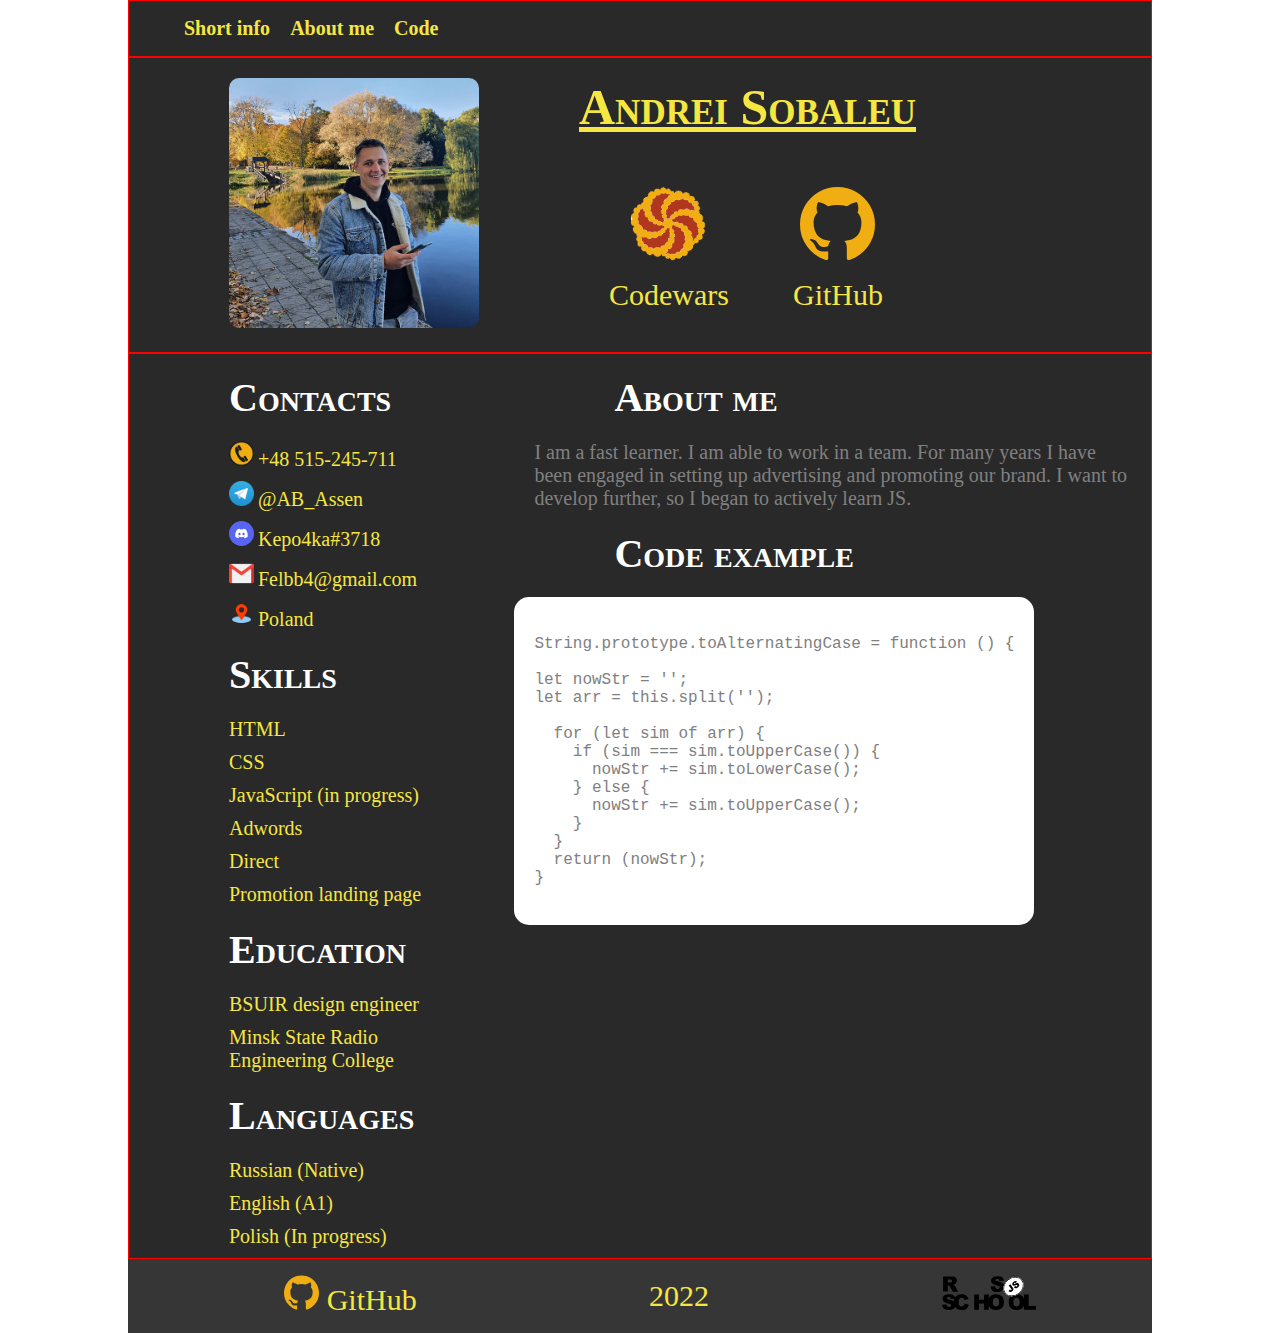
<file: index.html>
<!DOCTYPE html>

<html lang="en">
<head>
  <meta charset="utf-8">
  <meta name="viewport" content="width=device-width, initial-scale=1">
  <title>CV Sobaleu</title>
  <link rel="stylesheet" href="style.css">
  <link rel="icon" href="assets/img/favicon.ico">
</head>
<body class="main-body">

  <header class="main-header">
    <nav>
      <ul class="nav-menu">
        <li><a class="nav-link" href="#info">Short info</a></li>
        <li><a class="nav-link" href="#about">About me</a></li>
        <li><a class="nav-link" href="#code">Code</a></li>
      </ul>
    </nav>
  </header>

  <main>
    <section id="info" class="main-block">
      <header>
        <img class="photo" src="assets/img/photo.jpg" width="250" height="250" alt="my photo">
      </header>
      <div class="main-info">
        <h1>Andrei Sobaleu</h1>
        <a class="link" href="https://www.codewars.com/users/kepo4ka">
          <img src="assets/img/codewars.png" width="75" height="75" alt="codewars">
          <p>
            Codewars
          </p>
        </a>
        <a class="link" href="https://github.com/Andrei23232323-crypto">
          <img src="assets/img/github.svg" width="75" height="75" alt="github">
          <p>
            GitHub
          </p>
        </a>
      </div>
    </section>
    <section class="about-block">
      <div>
        <h2 class="title">Contacts</h2>
        <ul class="contacts-menu">
          <li class="list-info">
            <img src="assets/img/phone.png" width="25" height="25" alt="phone">
            <a class="contacts-link" href="tel:+48515245711">
              +48&nbsp;515&#8209;245&#8209;711
            </a>
          </li>
          <li class="list-info">
            <img src="assets/img/telegram.webp" width="25" height="25" alt="telegram">
            <a class="contacts-link" href="https://t.me/AB_Assen">
              @AB_Assen
            </a>
          </li>
          <li class="list-info">
            <img src="assets/img/discord.svg" width="25" height="25" alt="discord">
            <a class="contacts-link" href="https://discordapp.com/users/675672338104188928/">
              Kepo4ka#3718
            </a>
          </li>
          <li class="list-info">
            <img src="assets/img/mail.png" width="25" height="25" alt="mail">
            <a class="contacts-link" href="mailto:felbb4@gmail.com">
              Felbb4@gmail.com
            </a>
          </li>
          <li class="list-info">
            <img src="assets/img/geo.png" width="25" height="25" alt="country">
            <a class="contacts-link" href="https://goo.gl/maps/t6ZHw3PGmwBEPA2Q9">
              Poland
            </a>
          </li>
        </ul>
        <h2 class="title">Skills</h2>
        <ul class="contacts-menu">
          <li class="list-info skills">HTML</li>
          <li class="list-info skills">CSS</li>
          <li class="list-info skills">JavaScript  (in progress)</li>
          <li class="list-info skills">Adwords</li>
          <li class="list-info skills">Direct</li>
          <li class="list-info skills">Promotion landing page</li>
        </ul>
        <h2 class="title">Education</h2>
        <ul class="contacts-menu">
          <li class="list-info skills">BSUIR design engineer</li>
          <li class="list-info skills">Minsk State Radio Engineering College</li>
        </ul>
        <h2 class="title">Languages</h2>
        <ul class="contacts-menu">
          <li class="list-info skills">Russian (Native)</li>
          <li class="list-info skills">English (A1)</li>
          <li class="list-info skills">Polish (In progress)</li>
        </ul>
      </div>
      <div id="about">
        <h2 class="title">About me</h2>
        <p class="paragraph">I am a fast learner. I am able to work in a team. For many years I have been engaged in
          setting up advertising and promoting our brand.
          I want to develop further, so I began to actively learn JS.</p>
        <h2 id="code" class="title">Code example</h2>
        <div class="code">
          <pre>
          <code>
String.prototype.toAlternatingCase = function () {

let nowStr = '';
let arr = this.split('');

  for (let sim of arr) {
    if (sim === sim.toUpperCase()) {
      nowStr += sim.toLowerCase();
    } else {
      nowStr += sim.toUpperCase();
    }
  }
  return (nowStr);
}
          </code>
        </pre>
        </div>
      </div>
    </section>
  </main>

  <footer class="footer">
    <nav>
      <ul class="nav-menu">
        <li class="footer-nav">
          <a class="link" href="https://github.com/Andrei23232323-crypto">
            <img src="assets/img/github.svg" width="35" height="35" alt="github">
            GitHub
          </a>
        </li>
        <li class="link footer-nav">
          2022
        </li>
        <li class="footer-nav">
          <a class="link" href="https://rs.school/js/">
            <img src="assets/img/rs_school_js.svg" height="35" alt="logo RS_School">
          </a>
        </li>
      </ul>
    </nav>
  </footer>
</body>
</html>
</file>
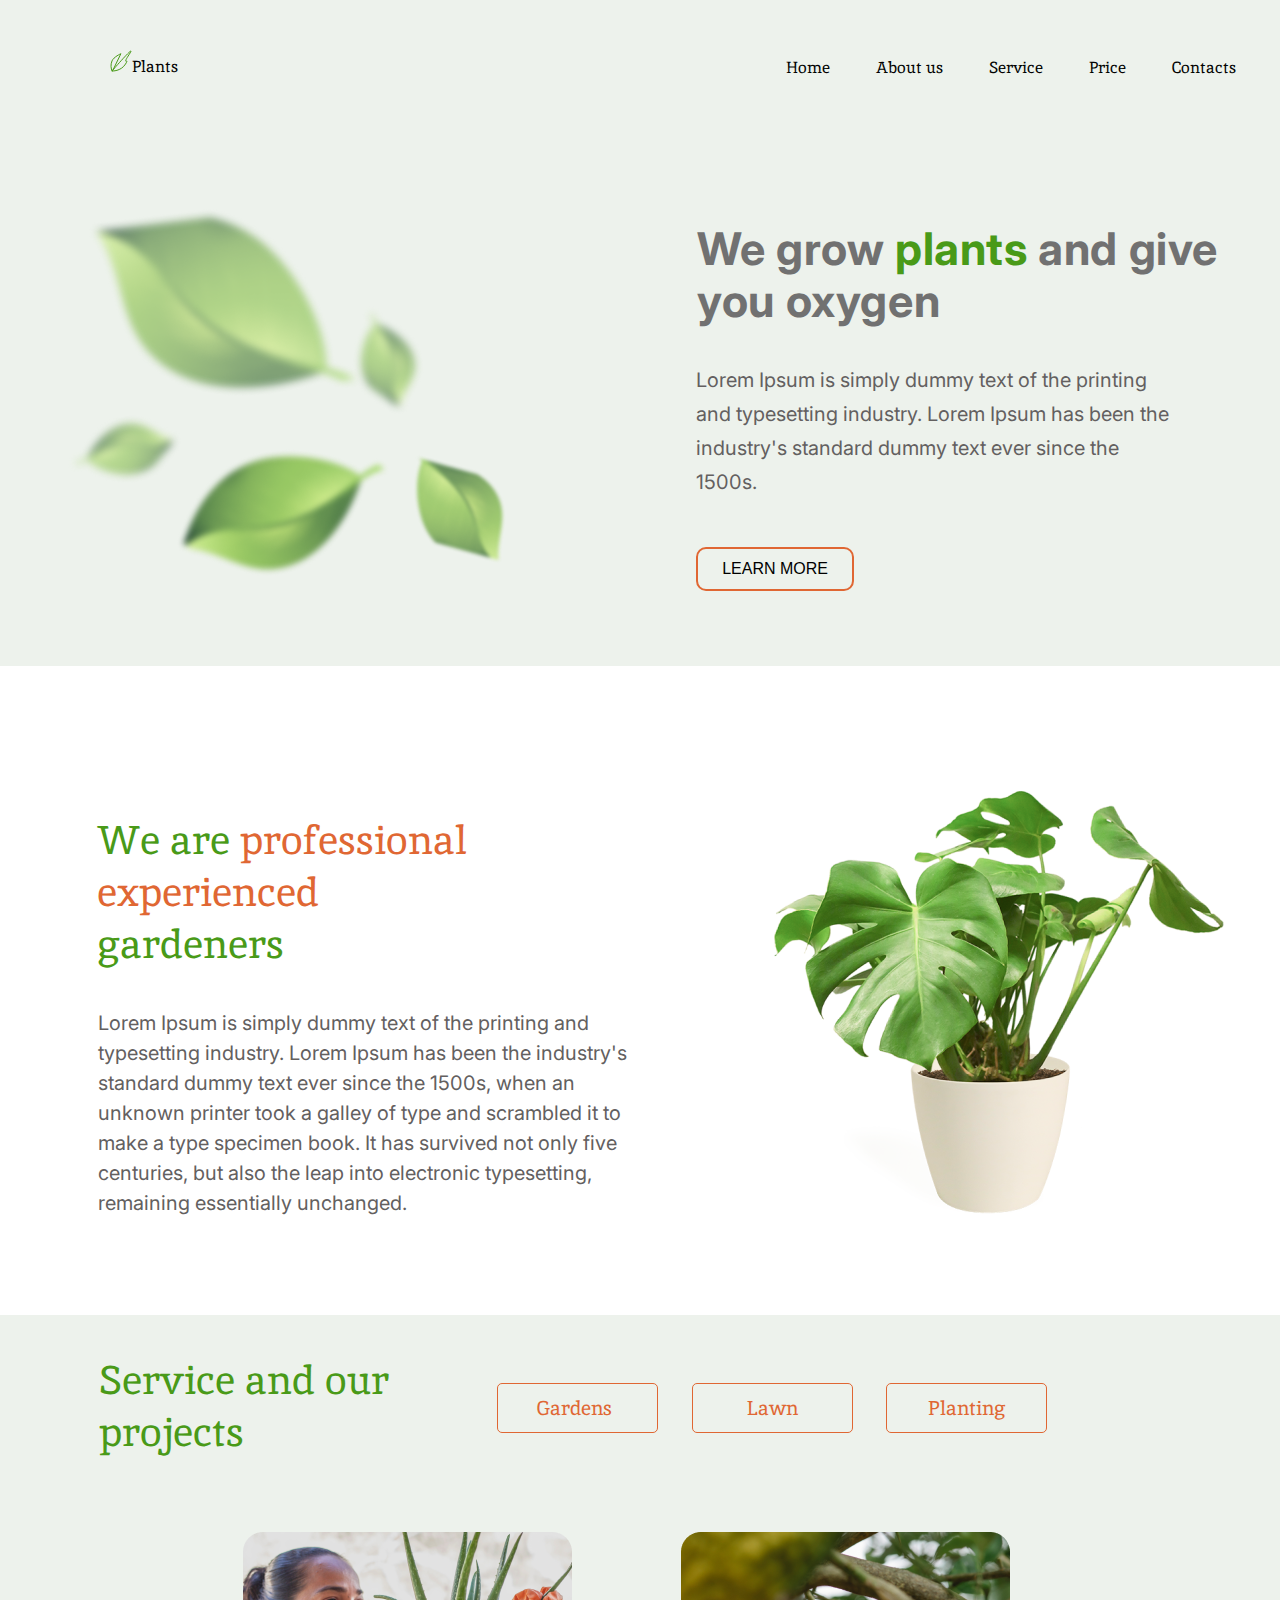
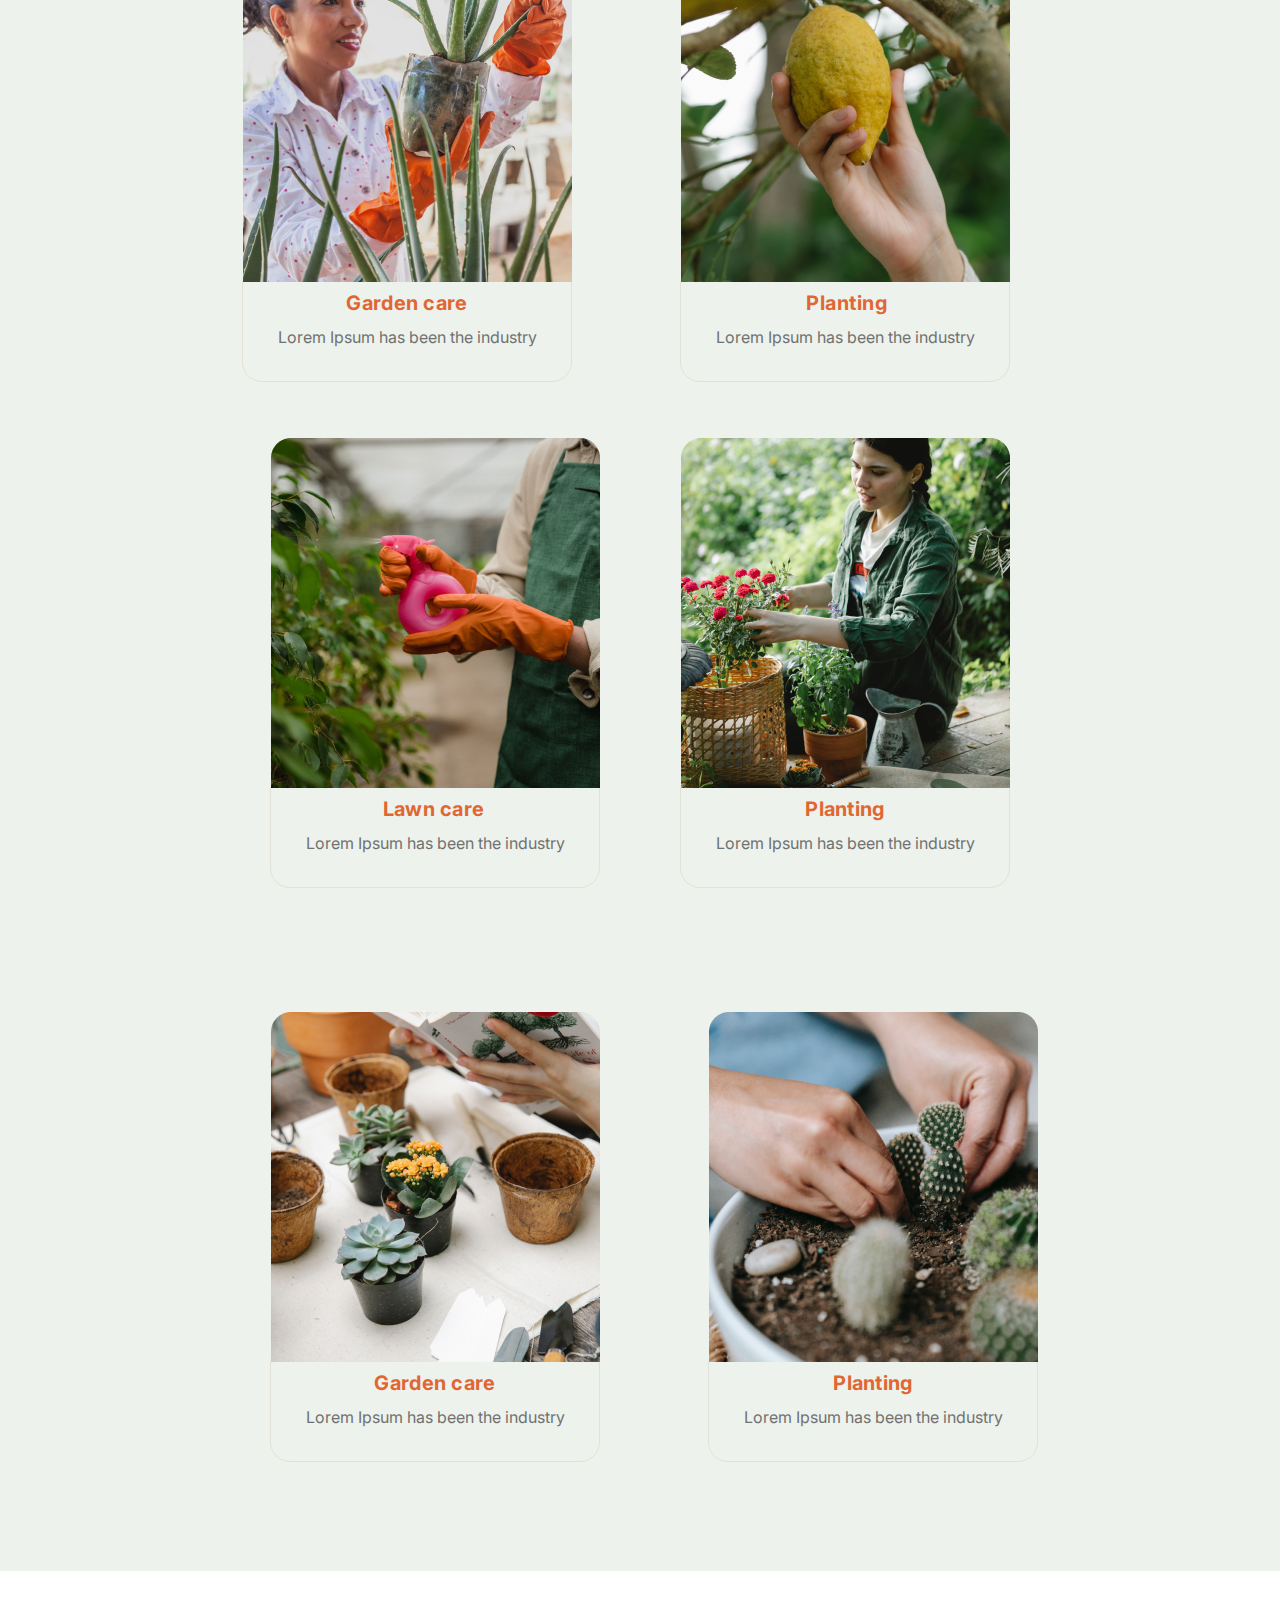
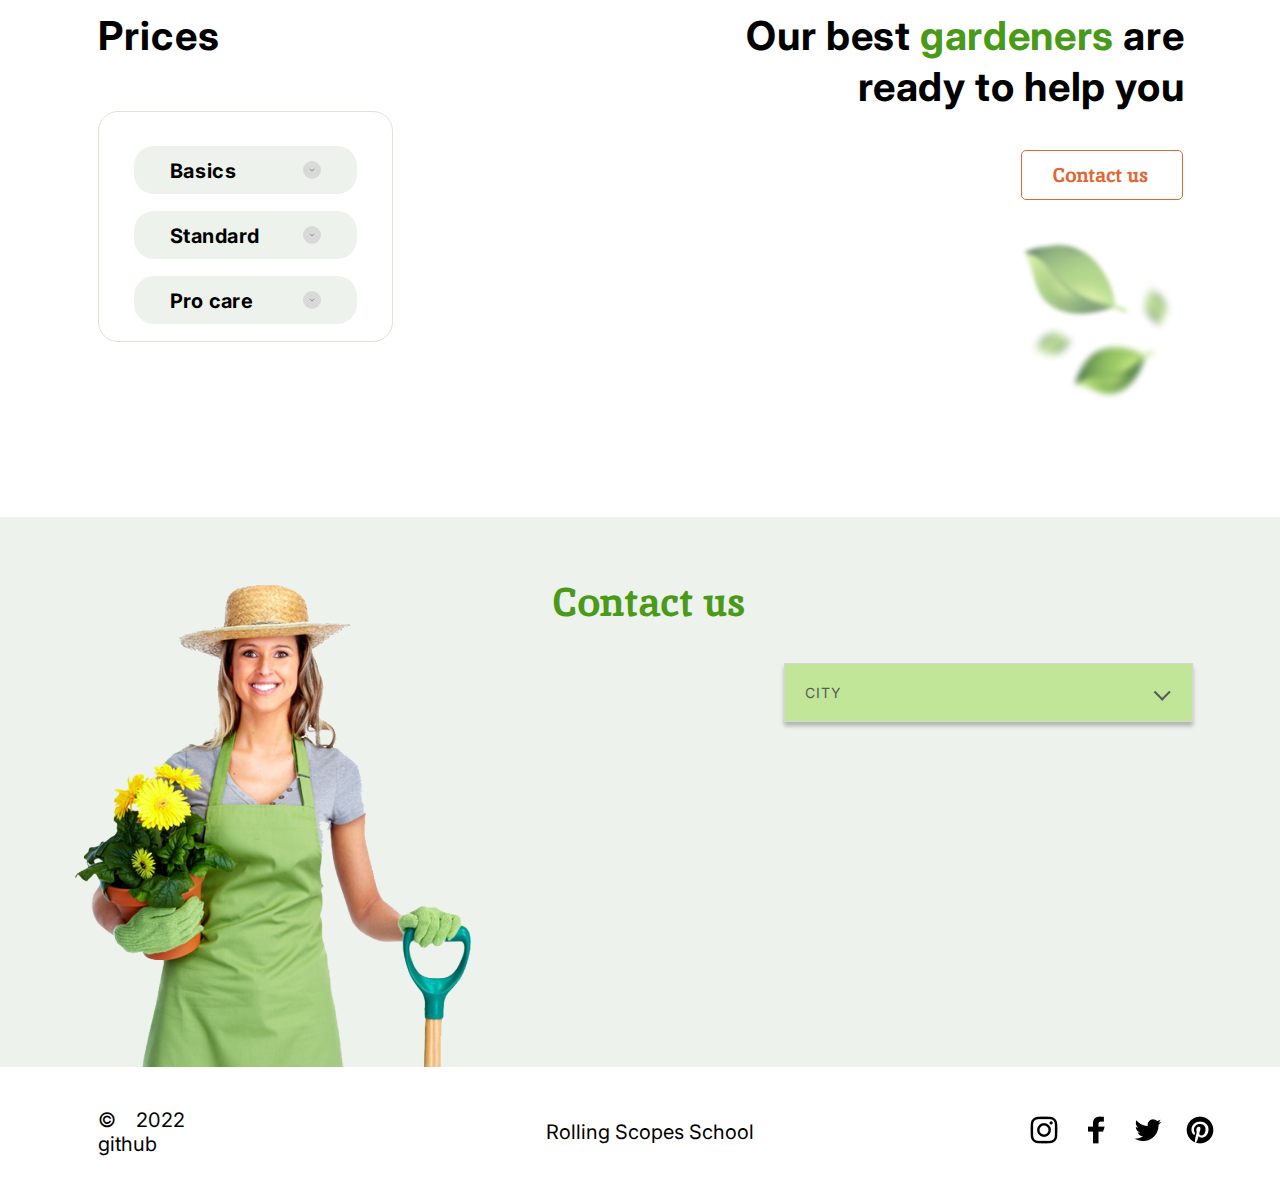
<file: plants/index.html>
<!DOCTYPE html>
<html lang="en">
<head>
    <meta charset="UTF-8">
    <meta name="viewport" content="width=device-width, initial-scale=1" />
    <title>Plants</title>
    <link rel="stylesheet" href="style.css">
    <script src="index.js"></script>
    <link rel="icon" href="assets/img/favicon.ico">
</head>
<body>
    <header class="header">
        <div class="logo">
            <img class="vector_1" src="assets/img/logo_vector.svg" alt="logo">
            <span>Plants</span>
        </div>
        <div class="menu-btn">
            <span></span>
            <span></span>
            <span></span>
        </div>
        <!--<div class="burger-menu">
            <img class="active" src="assets/img/burger.svg">
            <a href="javascript:void(0);" class="icon" onclick="myFunction()"></a>
        </div>-->

        <!--<div class="menu">
            <nav>
                <ul>
                    <li><a href="#home">Home</a></li>
                    <li><a href="#about">About us</a></li>
                    <li><a href="#service">Service</a></li>
                    <li><a href="#price">Price</a></li>
                </ul>
            </nav>
        </div>-->

        <nav class="nav-menu-desktop">
            <ul class="nav-menu">
                <li>
                    <a class="nav-link" href="#home">Home</a>
                </li>
                <li>
                    <a class="nav-link" href="#about">About us</a>
                </li>
                <li>
                    <a class="nav-link" href="#service">Service</a>
                </li>
                <li>
                    <a class="nav-link" href="#price">Price</a>
                </li>
                <li>
                    <a class="nav-link" href="#contacts">Contacts</a>
                </li>
            </ul>
        </nav>
        <div class="menu" onclick="closeBurger()">
            <nav>
                <ul>
                    <li><a href="#home">Home</a></li>
                    <li><a href="#about">About us</a></li>
                    <li><a href="#service">Service</a></li>
                    <li><a href="#price">Price</a></li>
                    <li><a href="#contacts">Contacts</a></li>
                </ul>
            </nav>
        </div>
    </header>

    <main>
        <section id="home" class="welcome">
            <div class="main-welcome">
                <div class="image-block">
                    <img class="image" src="assets/img/leafs.png" alt="leafs">
                </div>

                <div class="main-welcome-right">
                    <h1>We grow <span>plants</span> and give you oxygen</h1>
                    <p class="text">
                        Lorem Ipsum is simply dummy text of the printing and typesetting industry. Lorem Ipsum has
                        been the industry's standard dummy text ever since the 1500s.
                    </p>
                    <button class="button">Learn more</button>
                </div>
            </div>
        </section>

        <section id="about" class="about">
            <div class="main-about">
                <div class="about-left">
                    <h2 class="h2-about">We are <span>professional experienced</span> gardeners</h2>
                    <p class="text-about">Lorem Ipsum is simply dummy text of the printing and typesetting industry. Lorem Ipsum has been the
                        industry's standard dummy text ever since the 1500s, when an unknown printer took a galley of type
                        and scrambled it to make a type specimen book. It has survived not only five centuries, but also
                        the leap into electronic typesetting, remaining essentially unchanged.
                    </p>
                </div>
                <div class="houseplant">
                    <img class="img-about" src="assets/img/houseplant.png" alt="houseplant">
                </div>
            </div>
        </section>

        <section id="service" class="service">
            <div class="main-service">
                <h2 class="title-service">Service and our projects</h2>
                <div class="button-service-block">
                    <button id="garden" class="button-service" onclick="selectService(this)">Gardens</button>
                    <button id="lawn" class="button-service" onclick="selectService(this)">Lawn</button>
                    <button id="planting" class="button-service" onclick="selectService(this)">Planting</button>
                </div>
            </div>
            <div class="cards-service">
                <figure class="figure-service garden">
                    <img class="img_desktop" src="assets/img/item-1.png" alt="item-1">
                    <img class="img_plan" src="assets/img/item-plan-1.png" alt="item-1">
                    <div class="border-items-service">
                        <p class="title-item-service title-item-service1">Garden care</p>
                        <span class="subtitle-item-service">Lorem Ipsum has been the industry</span>
                    </div>
                </figure>
                <figure class="figure-service planting">
                    <img class="img_desktop" src="assets/img/item-2.png" alt="item-2">
                    <img class="img_plan" src="assets/img/item-plan-2.png" alt="item-2">
                    <div class="border-items-service">
                        <p class="title-item-service title-item-service2">Planting</p>
                        <span class="subtitle-item-service">Lorem Ipsum has been the industry</span>
                    </div>
                </figure>
                <figure class="figure-service lawn">
                    <img class="img_desktop" src="assets/img/item-3.png" alt="item-3">
                    <img class="img_plan" src="assets/img/item-plan-3.png" alt="item-3">
                    <div class="border-items-service">
                        <p class="title-item-service title-item-service3">Lawn care</p>
                        <span class="subtitle-item-service">Lorem Ipsum has been the industry</span>
                    </div>
                </figure>
                <figure class="figure-service-bottom planting">
                    <img class="img_desktop" src="assets/img/item-4.png" alt="item-4">
                    <img class="img_plan" src="assets/img/item-plan-4.png" alt="item-4">
                    <div class="border-items-service">
                        <p class="title-item-service title-item-service4">Planting</p>
                        <span class="subtitle-item-service">Lorem Ipsum has been the industry</span>
                    </div>
                </figure>
                <figure class="figure-service-bottom garden">
                    <img class="img_desktop" src="assets/img/item-5.png" alt="item-5">
                    <img class="img_plan" src="assets/img/item-plan-5.png" alt="item-5">
                    <div class="border-items-service">
                        <p class="title-item-service title-item-service5">Garden care</p>
                        <span class="subtitle-item-service">Lorem Ipsum has been the industry</span>
                    </div>
                </figure>
                <figure class="figure-service-bottom planting">
                    <img class="img_desktop" src="assets/img/item-6.png" alt="item-6">
                    <img class="img_plan" src="assets/img/item-plan-6.png" alt="item-6">
                    <div class="border-items-service">
                        <p class="title-item-service title-item-service6">Planting</p>
                        <span class="subtitle-item-service">Lorem Ipsum has been the industry</span>
                    </div>
                </figure>
            </div>
        </section>

        <section id="price" class="prices">
            <div class="prices-left">
                <h2 class="title-prices">Prices</h2>
                <div class="accordion-block">
                    <div class="accordion-item accordion accordion-item-1"><span>Basics</span></div>
                    <div class="accordion-content">
                        <div class="accordion-elemts">
                            <div class="price-title">
                                <span>Release of Letraset sheets containing Lorem Ipsum passages, and more recently</span>
                            </div>
                            <div class="price-subscribe">
                                <span class="price-coast">$25</span>
                                <span class="price-range">/ per hour</span>
                            </div>
                            <div class="price-order-button">
                                <a class="nav-link" href="#contacts">Order</a>
                            </div>
                        </div>
                    </div>
                    <div class="accordion-item accordion accordion-item-2"><span>Standard</span></div>
                    <div class="accordion-content">
                        <div class="accordion-elemts">
                            <div class="price-title">
                                <span>Release of Letraset sheets containing Lorem Ipsum passages, and more recently</span>
                            </div>
                            <div class="price-subscribe">
                                <span class="price-coast">$35</span>
                                <span class="price-range">/ per hour</span>
                            </div>
                            <div class="price-order-button">
                                <a class="nav-link" href="#contacts">Order</a>
                            </div>
                        </div>
                    </div>
                    <div class="accordion-item accordion accordion-item-3"><span>Pro care</span></div>
                    <div class="accordion-content">
                        <div class="accordion-elemts">
                            <div class="price-title">
                                <span>Release of Letraset sheets containing Lorem Ipsum passages, and more recently</span>
                            </div>
                            <div class="price-subscribe">
                                <span class="price-coast">$15</span>
                                <span class="price-range">/ per hour</span>
                            </div>
                            <div class="price-order-button">
                                <a class="nav-link" href="#contacts">Order</a>
                            </div>
                        </div>
                    </div>
                </div>
            </div>
            <div class="prices-right">
                <h3 class="title-prices-right">Our best <span>gardeners</span> are ready to help you</h3>
                <div class="contact-btn">
                    <div>
                        <button class="button-prices">Contact us</button>
                    </div>
                </div>
                <div class="contact-image">
                    <img src="assets/img/leafs_small.png" alt="leafs">
                </div>
            </div>
        </section>

        <section id="contacts" class="contacts">
            <div class="contacts-img">
                <img src="assets/img/contact_woman.png" alt="contact_woman">
            </div>
            <div class="contacts-title">
                <h2>Contact us</h2>
            </div>
            <div class="accordion-contacts">
                <div class="dropdown">
                    <input type="checkbox" class="dropdown__switch" id="filter-switch" hidden />
                    <label for="filter-switch" class="dropdown__options-filter">
                        <ul class="dropdown__filter" role="listbox" tabindex="-1">
                            <li class="dropdown__filter-selected" aria-selected="true">City</li>
                            <li>
                                <ul class="dropdown__select">
                                    <li class="dropdown__select-option" role="option">Canandaigua, NY</li>
                                    <li class="dropdown__select-option" role="option">New York City</li>
                                    <li class="dropdown__select-option" role="option">Yonkers, NY</li>
                                    <li class="dropdown__select-option" role="option">Sherrill, NY</li>
                                </ul>
                            </li>
                        </ul>
                    </label>
                </div>
                <div id="canandaigua" class="shop-data">
                    <div class="data-row">
                        <span class="shop-title">City:</span>
                        <span class="shop-info">Canandaigua, NY</span>
                    </div>
                    <div class="data-row">
                        <span class="shop-title">Phone:</span>
                        <span class="shop-info">+1	585	393 0001</span>
                    </div>
                    <div class="data-row">
                        <span class="shop-title">Office adress:</span>
                        <span class="shop-info">151 Charlotte Street</span>
                    </div>
                    <div class="call-us-btn">
                        <a href="tel:+1	585	393 0001">Call us</a>
                    </div>
                </div>
                <div id="yonkers" class="shop-data">
                    <div class="data-row">
                        <span class="shop-title">City:</span>
                        <span class="shop-info">Yonkers, NY</span>
                    </div>
                    <div class="data-row">
                        <span class="shop-title">Phone:</span>
                        <span class="shop-info">+1	914	678 0003</span>
                    </div>
                    <div class="data-row">
                        <span class="shop-title">Office adress:</span>
                        <span class="shop-info">511 Warburton Ave</span>
                    </div>
                    <div class="call-us-btn">
                        <a href="tel:+1	914	678 0003">Call us</a>
                    </div>
                </div>
                <div id="sherrill" class="shop-data">
                    <div class="data-row">
                        <span class="shop-title">City:</span>
                        <span class="shop-info">Sherrill, NY</span>
                    </div>
                    <div class="data-row">
                        <span class="shop-title">Phone:</span>
                        <span class="shop-info">+1	315	908 0004</span>
                    </div>
                    <div class="data-row">
                        <span class="shop-title">Office adress:</span>
                        <span class="shop-info">14 WEST Noyes BLVD</span>
                    </div>
                    <div class="call-us-btn">
                        <a href="tel:+1	315	908 0004">Call us</a>
                    </div>
                </div>
                <div id="nyc" class="shop-data">
                    <div class="data-row">
                        <span class="shop-title">City:</span>
                        <span class="shop-info">New York City</span>
                    </div>
                    <div class="data-row">
                        <span class="shop-title">Phone:</span>
                        <span class="shop-info">+1	212	456 0002</span>
                    </div>
                    <div class="data-row">
                        <span class="shop-title">Office adress:</span>
                        <span class="shop-info">9 East 91st Street</span>
                    </div>
                    <div class="call-us-btn">
                        <a href="tel:+1	212	456 0002">Call us</a>
                    </div>
                </div>
            </div>
        </section>
    </main>

    <footer>
        <div class="footer-left">
            <span class="footer-elem">©</span>
            <span class="footer-elem">2022</span>
            <a class="footer-link" href="https://github.com/Andrei23232323-crypto">
                <span class="footer-elem">github</span></a>
        </div>
        <div class="footer-center">
            <a class="footer-link" href="https://rs.school/js-stage0/">
                <span>Rolling Scopes School</span>
            </a>
        </div>
        <div class="footer-right">
            <ul>
                <li class="footer-link-1">
                    <a class="footer-link" href="https://www.instagram.com/">
                        <img src="assets/img/inst.png" alt="instagram_logo">
                    </a>
                </li>
                <li class="footer-link-n">
                    <a class="footer-link" href="https://www.facebook.com/">
                        <img src="assets/img/fb.png" alt="facebook_logo">
                    </a>
                </li>
                <li class="footer-link-n">
                    <a class="footer-link" href="https://twitter.com/">
                        <img src="assets/img/tw.png" alt="twitter_logo">
                    </a>
                </li>
                <li class="footer-link-n">
                    <a class="footer-link" href="https://www.pinterest.com/">
                        <img src="assets/img/pinterest.png" alt="pinterest_logo">
                    </a>
                </li>
            </ul>
        </div>
    </footer>
</body>
</html>
</file>
<file: style.css>
html {
    scroll-behavior: smooth;
}

.main-body {
    margin: 0 auto;
    max-width: 1024px;
    min-height: 100vh;
    padding: 0;
    display: flex;
    flex-direction: column;
    justify-content: space-between;
}

.main-header {
    border: 1px solid red;
    background-color: #292929;

}

.main-block {
    border: 1px solid red;
    background-color: #292929;
    display: flex;
}

.about-block {
    border: 1px solid red;
    background-color: #292929;
    display: flex;
}

.nav-menu {
    display: flex;
    list-style: none;
}

.contacts-menu {
    list-style: none;
    margin: 10px 60px;
}

.contacts-link {
    color: #f5e642;
    text-decoration: none;
    font-size: 20px;
}

.contacts-link:hover {
    color: #808080;
}

.list-info {
    margin: 10px 0;
}

.code {
    color: #808080;
    background-color: #fff;
    font-size: 15px;
    display: inline-block;
    padding: 20px;
    border-radius: 15px;
}

.footer-nav {
    margin: auto;
}

.code pre {
    margin: 0;
    font-size: 0;
}

.code pre code {
    font-size: 16px;
}

.main-block .main-info .link {
    text-align: center;
    margin: 30px 0 0 0;
}

.main-block .main-info .link p {
    margin: 10px 30px 0 30px;
}

.nav-link {
    padding: 0 5px 0 15px;
    color: #f5e642;
    text-decoration: none;
    font-weight: 900;
    font-size: 20px;

}

.nav-link:hover {
    color: #808080;
}

.link {
    color: #f5e642;
    text-decoration: none;
    font-size: 30px;
    display: inline-block;
}

.link:hover {
    color: #808080;
}

.paragraph {
    color: #808080;
    font-size: 20px;
    margin: 20px;
}

.title {
    font-size: 40px;
    color: #fff;
    margin: 20px 100px;
    font-variant: small-caps;
}

.skills {
    color: #f5e642;
    font-size: 20px;
}

.photo {
    margin: 20px 100px;
    border-radius: 10px;
}

.main-info > h1 {
    font-size: 50px;
    font-variant: small-caps;
    text-decoration: underline;
    margin: 20px auto;
    color: #f5e642;
}

.footer {
    background-color: #363636;
}
</file>
<file: plants/style.css>
@import url('https://fonts.googleapis.com/css2?family=Inika&display=swap');
@import url('https://fonts.googleapis.com/css2?family=Inter&display=swap');

html {
    scroll-behavior: smooth;
}

body {
    max-width: 1440px;
    margin: 0 auto;
    font-family: 'Inika';
}

.header {
    height: 134px;
    background: #EDF2EC;
    display: flex;
    align-items: center;
    justify-content: space-between;
}

.welcome {
    padding-bottom: 45px;
    background: #EDF2EC;
    font-family: 'Inter';
}

.about {
    padding: 2px 2px 6% 2px;
}

.service {
    background: #EDF2EC;

}

.prices {
    display: flex;
    justify-content: space-between;
    text-align: end;
    font-family: 'Inter';
    padding-top: 6px;
    padding-left: 7%;
    margin-left: 8px;
    padding-bottom: 7%;
}

.contacts {
    display: flex;
    background: #EDF2EC;
    margin-top: 5px;
    padding-top: 25px;
}

.contacts h2 {
    font-weight: 700;
    font-size: 40px;
    line-height: 52px;
    color: #499A18;
}

h1 {
    color: #717171;
    font-weight: 700;
    font-size: 45px;
    letter-spacing: 0.6px;
    padding-left: 6px;
    width: 90%;
    line-height: 52px;
}

h1 span {
    color: #499A18;
}

nav {
    width: 41%;
}

.nav-menu {
    display: flex;
    list-style: none;
    padding: 0;
}

.nav-menu:first-child {
    padding-left: 8px;
}

.logo {
    font-size: 0;
    line-height: 33px;
    margin: 0 106px;
    padding: 4px 0 0 4px;
    cursor: pointer;
}

.logo span {
    font-size: 16px;
}

.vector_1 {
    padding-top: 1px;
}

.nav-link {
    color: #010201;
    padding: 0 23px;
    text-decoration: none;
}

.nav-link:hover {
    color: #E06733;
    font-weight: 700;
}

.main-welcome {
    display: flex;
    padding-top: 59px;
}

.image-block {
    width: 54%;
    text-align: center;
}

.image {
    margin-right: 14%;
}

.main-welcome-right {
    width: 46%;
}

.button {
    font-size: 16px;
    text-transform: uppercase;
    color: #000;
    margin-top: 28px;
    padding: 11px 24px;
    margin-left: 5px;
    border-radius: 10px;
    border: 2px solid #E06733;
    background: #EDF2EC;
    transition: 1s;
    cursor: pointer;
}

.button:hover {
    background: #E06733;
    color: #fff;
}

.text {
    font-size: 20px;
    font-weight: 400;
    color: #636060;
    padding-top: 6px;
    padding-left: 5px;
    line-height: 34px;
    width: 82%;
}

.main-about {
    display: flex;
    padding-top: 6%;
}

.about-left {
    padding-left: 7%;
    width: 53%;
    padding-top: 2%;
    margin: 11px 0 0 6px;
}

.h2-about {
    color: #499A18;
    font-weight: 400;
    font-size: 40px;
    line-height: 52px;
    width: 56%;
}

.h2-about span {
    color: #E06733;
}

.text-about {
    font-size: 20px;
    font-weight: 400;
    color: #636060;
    padding-top: 5px;
    padding-left: 1px;
    line-height: 30px;
    width: 81%;
    font-family: 'Inter';
}

.img-about {
    margin-top: 5px;
}

.title-service {
    color: #499A18;
    font-size: 40px;
    font-weight: 400;
    width: 27%;
    margin: 3% 7%;
    padding: 0 9px;
}

.button-service {
    font-size: 20px;
    color: #E06733;
    border: 1px solid #E06733;
    border-radius: 5px;
    width: 161px;
    height: 50px;
    margin-right: 3.8%;
    font-family: 'Inika';
    background: #EDF2EC;
    transition: 1s;
    cursor: pointer;
}

.button-service:nth-child(1) {
    padding-right: 11px;
}

.button-service:hover {
    color: #fff;
    background: #E06733;
}

.button-service-block {
    width: 71%;
    padding-left: 2px;
    padding-top: 4px;
}

.main-service {
    display: flex;
    align-items: center;
}

.cards-service {
    display: flex;
    flex-wrap: wrap;
    justify-content: center;
    margin-top: 20px;
}

.cards-service figure:nth-child(2) {
    margin: 16px 5%;
    padding: 0 4px;
}

.cards-service figure:nth-child(5) {
    margin: 16px 5%;
    padding: 0 4px;
}

.border-items-service {
    border: 1px solid #e3e1d5;
    border-radius: 0 0 20px 20px;
    margin-top: -6px;
    text-align: center;
    padding-bottom: 33px;

}

.title-item-service {
    font-family: 'Inter';
    font-weight: 700;
    font-size: 20px;
    line-height: 20px;
    color: #E06733;
    margin-top: 11px;
    letter-spacing: 0.3px;
    margin-bottom: 14px;
}

.subtitle-item-service {
    font-family: 'Inter';
    font-weight: 400;
    font-size: 16px;
    line-height: 20px;
    color: #717171;
    margin-top: 15px;
    margin-bottom: 10%;
}

.title-item-service1 {
    letter-spacing: 0.3px;
}

.title-item-service2 {
    padding-left: 3px;
    letter-spacing: 0.5px;
}

.title-item-service3 {
    padding-right: 3px;
    letter-spacing: 0.3px;
}

.figure-service {
    margin-bottom: 40px;
    transition: all 1s ease-out;
}

.figure-service-bottom {
    margin-bottom: 8%;
    padding-bottom: 6px;
}

.accordion-block {
    display: flex;
    flex-direction: column;
    border: 1px solid #E3E1D5;
    border-radius: 20px;
    margin-top: 17%;
    padding: 17px 12%;
}

.prices-left {
    width: 25%;
}

.title-prices {
    font-weight: 700;
    line-height: 51px;
    font-size: 40px;
    letter-spacing: 1.3px;
    text-align: start;
}

.title-prices-right {
    font-weight: 700;
    line-height: 51px;
    font-size: 40px;
    letter-spacing: 0.64px;
    margin: 33px 0;
}

h3 span {
    color: #499A18;
}

.prices-right {
    width: 40%;
    padding-right: 8%;
    margin-right: 1px;
}

.accordion-item {
    font-family: 'Inter';
    font-weight: 700;
    font-size: 20px;
    line-height: 20px;
    background: #EDF2EC;
    margin: 17px 0 0 0;
    padding: 15px 0 13px 16%;
    border-radius: 20px;
    text-align: start;
    position: relative;
    cursor: pointer;
    transition: all 0.3s ease-in-out;
}

.accordion-item-1 {
    letter-spacing: 0.7px;
}

.accordion-item-2 {
    letter-spacing: 0.5px;
}

.accordion-item-3 {
    letter-spacing: 0.3px;
}

.accordion-item::after {
    content: url(assets/img/arrow.png);
    right: 16%;
    position: absolute;
    background-color: #D9D9D9;
    border-radius: 50%;
    text-align: center;
    font-size: 0;
    line-height: 0;
    padding: 7px 6px;
}

.button-prices {
    font-family: 'Inika';
    font-style: normal;
    font-weight: 700;
    font-size: 20px;
    line-height: 26px;
    text-align: center;
    color: #E06733;
    background: #fff;
    border: 1px solid #E06733;
    border-radius: 5px;
    padding: 11px 34px 11px 31px;
    transition: 1s;
    cursor: pointer;
}

.button-prices:hover {
    color: #fff;
    background: #E06733;
}

.contact-btn {
    padding-top: 5px;
    padding-right: 1px;
}

.contact-image {
    padding-top: 32px;
}

.contacts-img {
    width: 43%;
    text-align: center;
    padding-top: 28px;
    font-size: 0;
}

.contacts-title {
    margin-left: 3px;
    width: 18%;
}

.accordion-contacts {
    position: relative;
    font-family: 'Inter';
    font-weight: 400;
    font-size: 20px;
    letter-spacing: 0.05em;
    color: #717171;
    width: 32%;
}

.accordion-contacts .dropdown {
    background: #D6E7D2;
    box-shadow: 0px 4px 4px rgba(0, 0, 0, 0.25);
    border-radius: 0px;
    position: relative;
    top: 23%;
    margin-right: 11px;
    padding: 14px 0;
    cursor: pointer;
}

/*.accordion-contacts div::after {
    content: url(assets/img/arrow_wite.png);
    right: 34px;
    top: 19px;
    position: absolute;
    background-color: #AEA1A1;
    border-radius: 50%;
    font-size: 0;
    line-height: 0;
    padding: 7px 6px;
}*/

.accordion-contacts div span {
    padding-left: 19px;
}

footer {
    display: flex;
    justify-content: space-between;
    font-size: 20px;
    font-family: 'Inter';
    height: 130px;
}

.footer-left {
    margin: auto 7%;
    padding-left: 8px;
}

.footer-center {
    width: 33%;
    text-align: center;
    margin: auto 0 auto 5%;
    padding-left: 9px;
}

.footer-right {
    width: 33%;
    text-align: center;
    margin: auto 0;
}

.footer-link {
    text-decoration: none;
    color: #000;
}

.footer-elem {
    margin-right: 15px;
}

.footer-link-1 {
    padding: 0 20px 0 44px;
}

.footer-link-n {
    padding-right: 20px;
}

footer div ul {
    margin-top: 5%;
    display: flex;
    margin-left: 20%;
    list-style: none;
}

.img_plan {
    display: none;
}

.menu {
    display: none;
}
/*
.menu-btn {
    width: 30px;
    height: 30px;
    position: relative;
    z-index:2;
    overflow: hidden;
}

.menu-btn span {
    width: 30px;
    height: 2px;
    position: absolute;
    top: 50%;
    left: 50%;
    transform: translate(-50%, -50%);
    background-color: #222222;
    transition: all 0.5s;
}

.menu-btn span:nth-of-type(2) {
    top: calc(50% - 5px);
}

.menu-btn span:nth-of-type(3) {
    top: calc(50% + 5px);
}*/



@media (min-width: 767px) and (max-width: 1150px) {
    .logo {
        padding-bottom: 11px;
        margin-left: 45px;
    }

    .nav-menu {
        padding-bottom: 10px;
    }

    .header {
        justify-content: unset;
        height: 130px;
    }

    nav {
        width: 70%;
    }

    .nav-link:first-child {
        margin-left: 36px;
    }

    .nav-link {
        padding: 0;

        margin-right: 11px;
    }

    .main-welcome {
        flex-direction: row-reverse;
        padding-top: 24px;
    }

    .main-welcome-right {
        padding-left: 45px;
        width: 50%;
    }

    .image {
        margin: 0;
        width: 82%;
        padding-right: 32px;
    }

    .image-block {
        width: 46%;
    }

    h1 {
        font-size: 35px;
        line-height: 50px;
        margin-top: 5px;
    }

    .text {
        font-size: 16px;
        line-height: 25px;
        padding-top: 0;
        padding-left: 10px;
        width: 85%;
    }

    .button {
        margin-top: 18px;
    }

    .welcome {
        padding-bottom: 70px;
    }

    .h2-about {
        font-size: 35px;
        line-height: 46px;
        width: 65%;
        margin: 37px auto;
        text-align: center;
    }

    .main-about {
        flex-direction: column;
        padding: 0;
    }

    .about-left {
        padding: 0;
        margin: 0;
        width: 100%;
    }

    .text-about {
        width: 89%;
        padding-top: 14px;
        padding-left: 48px;
    }

    .houseplant {
        text-align: center;
        padding-top: 41px;
    }

    .img-about {
        width: 33%;
    }

    .about {
        padding-bottom: 12%;
    }

    .title-service {
        font-size: 35px;
        line-height: 46px;
        padding-left: 0;
        margin-left: 50px;
        width: 35%;
    }

    .main-service {
        display: block;
        padding-top: 34px;
    }

    .button-service-block {
        padding-left: 50px;
        padding-top: 20px;
        width: 85%;
    }

    .button-service {
        margin-right: 34px;
    }

    .img_plan {
        display: block;
    }

    .img_desktop {
        display: none;
    }

    .title-item-service {
        padding-top: 3px;
        margin-bottom: 10px;
        padding-right: 7px;
    }

    .title-item-service1 {
        padding-top: 4px;
        padding-left: 4px;
    }

    .title-item-service2 {
        padding-top: 5px;
        padding-left: 4px;
        padding-bottom: 2px;
    }

    .title-item-service3 {
        padding-left: 6px;
        padding-top: 4px;
    }

    .title-item-service4 {
        padding-left: 4px;
        padding-top: 6px;
    }

    .title-item-service5 {
        padding-top: 5px;
        padding-left: 4px;
    }

    .title-item-service6 {
        padding-left: 4px;
        padding-top: 6px;
    }

    .border-items-service {
        padding-bottom: 18px;
    }

    .subtitle-item-service {
        display: block;
        margin: auto;
        width: 80%;
    }

    .cards-service figure:nth-child(1) {
        margin: 0 0 36px 5px;
    }

    .cards-service figure:nth-child(2) {
        margin: 0 0 36px 56px;
    }

    .cards-service figure:nth-child(3) {
        margin: 0 0 31px 1px;
    }

    .cards-service figure:nth-child(4) {
        margin: 0 0 31px 56px;
    }

    .cards-service figure:nth-child(5) {
        margin: 0 0 39px -3px;
    }

    .cards-service figure:nth-child(6) {
        margin: 0 0 39px 52px;
    }

    .cards-service {
        justify-content: space-evenly;
        margin-top: 40px;
    }

    .service {
        padding-bottom: 24px;
    }

    .title-prices {
        font-size: 35px;
        line-height: 42px;
        padding-left: 13px;
    }

    .title-prices-right {
        font-size: 25px;
        line-height: 35px;
    }

    .prices {
        padding-left: 17px;
        padding-bottom: 69px;
    }

    .prices-left {
        width: 45%;
        padding-left: 26px;
        padding-top: 6px;
    }

    .prices-right {
        padding-right: 38px;
        width: 41%;
        padding-top: 101px;
        margin-right: 0;
    }

    .title-prices-right {
        letter-spacing: 0.3px;
        margin-bottom: 23px;
        padding-right: 11px;
    }

    .accordion-block {
        margin-right: 2px;
    }

    .contact-btn {
        padding-right: 11px;
    }

    .contacts {
        flex-direction: column;
    }

    .contacts-title {
        margin: auto;
        text-align: center;
        width: 35%;
    }

    .contacts-title h2 {
        font-size: 40px;
        line-height: 52px;
        margin-top: 15px;
    }

    .contacts-img {
        order: 3;
        margin: auto;
        padding-top: 32%;
        padding-left: 20px;
    }

    .contacts-img img {
        width: 200px;
    }

    .accordion-contacts div {
        margin-right: 0;
    }

    .accordion-contacts {
        margin: 0 auto;
        width: 59%;
        padding-top: 64px;
        padding-bottom: 4px;
    }

    footer {
        flex-direction: column;
    }

    .footer-left {
        margin: 0 auto;
        padding-left: 10px;
        padding-top: 33px;
    }

    .footer-left a {
        padding-left: 2px;
    }

    footer div span:first-child {
        padding-left: 2px;
    }

    .footer-center {
        width: 80%;
        margin: 16px auto 0 66px;
    }

    .footer-right {
        width: 80%;
        margin: -6px 0 0 83px;
    }

}

@media (min-width: 50px) and (max-width: 767px) {
    .nav-menu-desktop {
        display: none;
    }

    .menu nav ul li a {
        text-decoration: none;
        color: #717171;
        font-size: 28px;
    }

    .menu nav ul li a:hover {
        color: #E06733;
    }

    .logo {
        margin-left: 20px;
        padding-top: 8px;
    }

    .image-block {
        display: none;
    }

    .houseplant img {
        width: 150px;
    }

    .contact-image img {
        display: none;
    }

    .contacts-img img {
        width: 100px;
    }

    footer {
        flex-direction: column;
    }

    .prices {
        flex-direction: column;
    }

    .main-about {
        flex-direction: column;
    }

    .header {
        height: 98px;
        justify-content: flex-end;
        justify-content: space-between;
    }

    .menu {
        display: block;

    }

    .menu-btn {
        width: 40px;
        height: 40px;
        position: relative;
        z-index:2;
        overflow: hidden;
        margin-right: 25px;
    }

    .menu-btn span {
        width: 40px;
        height: 3px;
        position: absolute;
        top: 50%;
        left: 50%;
        transform: translate(-50%, -50%);
        background-color: #222222;
        transition: all 0.5s;
    }

    .menu-btn span:nth-of-type(2) {
        top: calc(50% - 5px);
    }
    .menu-btn span:nth-of-type(3) {
        top: calc(50% + 5px);
    }

    /* Меняем гамбургер иконку, когда меню открыто */
    .menu-btn.active span:nth-of-type(1) {
        display: none;
    }
    .menu-btn.active span:nth-of-type(2) {
        top: 50%;
        transform: translate(-50%, 0%) rotate(45deg);
    }
    .menu-btn.active span:nth-of-type(3) {
        top: 50%;
        transform: translate(-50%, 0%) rotate(-45deg);
    }


    /* Меню, которое будет появляться */
    .menu {
        position: fixed;
        top: 0;
        left: 0;
        width: 100%;
        height: 100%;
        padding: 15px;
        background: #EDF2EC;
        transform: translateX(-100%);
        transition: transform 0.5s;
    }

    .menu.active {
        transform: translateX(0);
    }

    .menu li {
        list-style-type: none;
    }

    h1 {
        font-size: 25px;
        line-height: 35px;
        letter-spacing: 0.3px;
    }

    .main-welcome {
        padding-top: 4px;
    }

    .main-welcome-right {
        width: 90%;
        padding-left: 20px;
    }

    .text {
        font-size: 16px;
        line-height: 25px;
        margin-top: -7px;
        width: 100%;
    }

    .button {
        margin-top: 10px;
        font-size: 11px;
        padding: 9px 17px 8px 16px;
        letter-spacing: -0.9px;
    }

    .welcome {
        padding-bottom: 25px;
    }

    .h2-about {
        font-size: 25px;
        line-height: 33px;
        width: 100%;
        text-align: center;
        padding-left: 3px;
        margin-bottom: 0;
    }

    .text-about {
        font-size: 15px;
        line-height: 25px;
        width: 100%;
        margin-top: 8px;
        margin-bottom: 0;
    }

    .main-about {
        padding-top: 0;
    }

    .about-left {
        margin-top: 0;
        width: 87%;
        padding-left: 16px;
    }

    .img-about {
        margin-top: 0;
    }

    .houseplant {
        text-align: center;
    }

    .title-service {
        font-size: 25px;
        line-height: 33px;
        width: 70%;
        padding-left: 0;
        margin-left: -28px;
    }

    .main-service {
        flex-direction: column;
        padding-top: 19px;
    }

    .button-service {
        width: 121px;
        height: 35px;
        font-size: 15px;
    }

    .button-service:first-child {
        padding-left: 11px;
        margin-right: 10px;
        margin-bottom: 9px;
    }

    .button-service-block {
        display: flex;
        flex-wrap: wrap;
        width: 88%;
        padding-top: 26px;
        padding-left: 5px;
    }

    .service {
        margin-top: -1px;
        padding-bottom: 9px;
    }

    .img_desktop {
        display: none;
    }

    .img_plan {
        display: block;
    }

    .figure-service {
        margin-top: 20px;
        margin-bottom: 19px;
    }

    .figure-service-bottom {
        margin-top: 15px;
        margin-bottom: 13px;
    }

    .figure-service-bottom:last-child {
        margin-top: 19px;
    }

    .title-item-service {
        margin-top: 15px;
        margin-bottom: 10px;
    }

    .subtitle-item-service {
        display: block;
        margin: auto;
        width: 80%;
    }

    .border-items-service {
        padding-bottom: 18px;
    }

    .title-prices {
        font-size: 25px;
        line-height: 30px;
    }

    .prices {
        padding-left: 0;
        margin-left: 0;
        padding-bottom: 3px;
    }

    .prices-left {
        width: 100%;
    }

    .title-prices {
        text-align: center;
        margin-bottom: 36px;
    }

    .accordion-block {
        width: 58%;
        padding: 27px 0 14px 0;
        margin: 0 auto;
    }

    .accordion-item {
        padding: 15px 31px;
        width: 117px;
        margin: 0 auto 12px auto;
    }

    .accordion-item::after {
        right: 21%;
        margin-top: 3px;
    }

    .accordion-item span {
        font-size: 15px;
    }

    .title-prices-right {
        font-size: 20px;
        line-height: 35px;
    }

    .prices-right {
        width: 76%;
        padding-left: 48px;
        text-align: center;
    }

    .title-prices-right {
        margin-top: 20px;
        letter-spacing: 0.4px;
        margin-bottom: 16px;
    }

    .button-prices {
        font-size: 15px;
        padding: 3px 24px 3px 24px;
    }

    .contact-btn div:first-child {
        padding-left: 1px;
        padding-right: 7px;
    }

    .contacts-img {
        order: 3;
        padding-top: 34%;
        margin: auto;
        padding-right: 4px;
    }

    .contacts {
        flex-direction: column;
    }

    .contacts-title {
        width: 90%;
        padding-left: 14px;
        padding-bottom: 60px;
    }

    .contacts-title h2 {
        font-size: 25px;
        line-height: 33px;
        margin-top: 0;
        text-align: center;
    }

    .accordion-contacts {
        margin: auto;
        width: 82%;
        padding-left: 7px;
    }

    .accordion-contacts div::after {
        right: 20px;
        top: 16px;
    }

    footer {
        padding-top: 23px;
    }

    .footer-left {
        margin: auto;
        margin-top: 0px;
        margin-bottom: 15px;
    }

    .footer-elem {
        margin-right: 13px;
    }

    .footer-link {
        margin-left: 6px;
    }

    .footer-center {
        width: 83%;
    }

    .footer-right {
        width: 80%;
        margin: auto;
    }

    .footer-right ul {
        margin-bottom: 15px;
        margin-top: 7px;
        padding-left: 52px;
        margin-left: 0;
    }

    .footer-link-1 {
        padding: 0 13px 0 0;
    }

    .footer-link-n {
        padding-right: 15px;
    }
}

.blur-elem {
    transition: all 1s ease-out;
    filter: blur(3px);
}

.active-button-service {
    color: #fff;
    background: #E06733;
}

.accordion-content {
    background-color: #edf2ec;
    border-radius: 0 0 20px 20px;
    padding: 0 42px;
    text-align: justify;
    max-height: 0;
    overflow: hidden;
    transition: max-height 0.2s ease-in-out;
}

.accordion-content .price-title {
    font-weight: 300;
    font-size: 10px;
    line-height: 10px;
    padding-top: 10px;
    margin-top: 10px;
    border-top: 1px solid #AEA1A1;
    color: #717171;
}

.accordion-content .price-subscribe {
    margin: 10px 0;
}

.accordion-content .price-coast {
   color: #E06733;
    font-weight: 900;
}

.accordion-content .price-order-button {
    width: 86px;
    margin: 10px 0;
    background-color: #fff;
    text-align: center;
    cursor: pointer;
    border-radius: 10px;
    padding: 3px 0;
}

.is-open {
    border-radius: 20px 20px 0 0;
}

.accordion-item.is-open:after {
    rotate: 180deg;
}



.accordion-contacts .dropdown {
    margin: 0;
    padding: 0;
}


.dropdown__switch:checked + .dropdown__options-filter .dropdown__select {
    list-style: none;
    transform: scaleY(1);
    z-index: 99;
}
.dropdown__switch:checked + .dropdown__options-filter .dropdown__filter:after {
    transform: rotate(-135deg);
}
.dropdown__options-filter {
    width: 100%;
    cursor: pointer;
    outline: none;
}
.dropdown__filter {
    background-color: #C1E698;
    position: relative;
    display: flex;
    padding: 20px;
    margin: 0;
    color: #595959;
    border: 1px solid #d6d6d6;
    font-size: 14px;
    text-transform: uppercase;
    transition: 0.3s;
    list-style: none;
}
.dropdown__filter:focus {
    border: 1px solid #918FF4;
    outline: none;
    box-shadow: 0 0 5px 3px #918FF4;
}
.dropdown__filter::after {
    position: absolute;
    top: 45%;
    right: 20px;
    content: "";
    width: 10px;
    height: 10px;
    border-right: 2px solid #595959;
    border-bottom: 2px solid #595959;
    transform: rotate(45deg) translateX(-45%);
    transition: 0.2s ease-in-out;
}
.dropdown__select {
    background-color: #DCE9D9;
    position: absolute;
    top: 100%;
    left: 0;
    width: 100%;
    padding: 0;
    margin-top: 5px;
    overflow: hidden;
    box-shadow: 0 5px 10px 0 rgba(152, 152, 152, 0.6);
    transform: scaleY(0);
    transform-origin: top;
    font-weight: 300;
    transition: 0.2s ease-in-out;
}
.dropdown__select-option {
    padding: 20px;
    border-bottom: 1px solid #d6d6d6;
    transition: 0.3s;
}
.dropdown__select-option:last-of-type {
    border-bottom: 0;
}
.dropdown__select-option:hover {
    background-color: #f9f9f9;
}

.accordion-contacts .shop-data {
    bottom: 10%;
    position: absolute;
    padding: 30px 20px;
    border: 1px solid #000;
    border-radius: 20px;
    display: none;
}

.accordion-contacts .shop-data .data-row .shop-title {
    font-size: 16px;
    font-weight: 500;
    line-height: 40px;
    color: #000;
}

.accordion-contacts .shop-data .data-row .shop-info {
    color: #717171;
    font-size: 16px;
    font-weight: 500;
    line-height: 40px;
}

.accordion-contacts .shop-data .call-us-btn {
    width: 150px;
    margin: 20px auto 0;
    border: 1px solid #000;
    text-align: center;
    border-radius: 10px;
    padding: 5px;
    cursor: pointer;
}

.accordion-contacts .shop-data .call-us-btn a {
    padding: 0;
    color: inherit;
    text-decoration: inherit;
}
</file>
